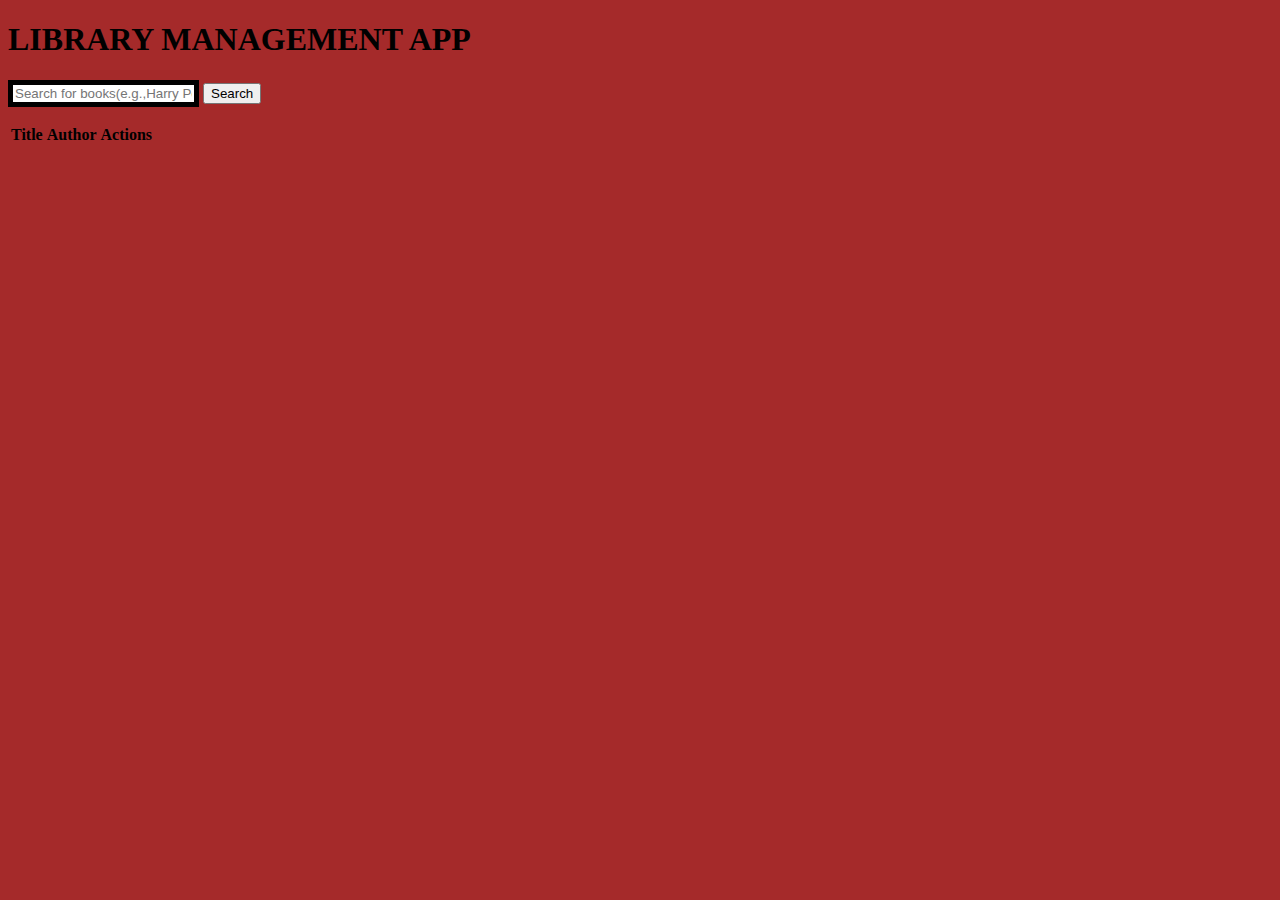
<file: library_system/index.html>
<!DOCTYPE html>
<html lang="en">
<head>
    <meta charset="UTF-8">
    <meta name="viewport" content="width=device-width, initial-scale=1.0">
    <title>library management system</title>
    <link rel="stylesheet" href="stle.css">
</head>
<body>
    <h1>LIBRARY MANAGEMENT APP</h1>
    

    <input type="text" id="search" placeholder="Search for books(e.g.,Harry Potter)" />
<button id="searchBtn">Search</button>
<ul id="results"></ul>
<table>
    <thead>
        <tr>
            <th>Title</th>
            <th>Author</th>
            <th>Actions</th>
        </tr>
    </thead>
    <tbody id="library"></tbody>
</table>

    <script src="library.js"></script>
</body>
</html>
</file>
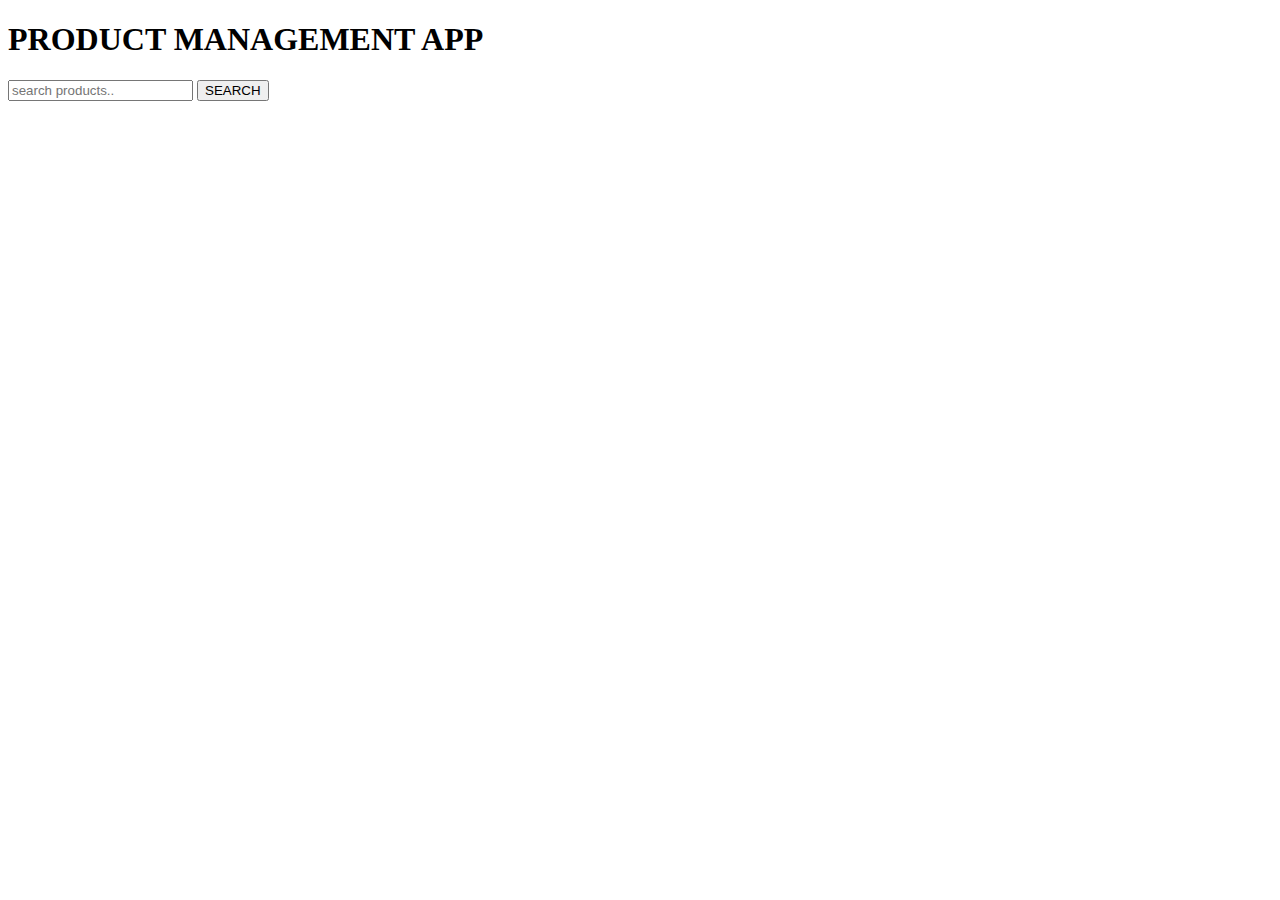
<file: first.html>
<!DOCTYPE html>
<h+ml lang="en">
<head>
    <meta charset="UTF-8">
    <meta name="viewport" content="width=device-width, initial-scale=1.0">
    <title>events in js</title>
     <link rel="stylesheet" href="style.css"/> 
</head>
<body> 
     <!-- <h1 id="heading1">DOM manipulation in js2</h1>
    <h1 class="heading">DOM manipulation in js</h1>
    <h3 class="heading">data object model</h3>
    <h2>my name is</h2>
    <p>lets learn dom concepts</p>
    <div id="box">this is the div
        <ul>
            <li>item1</li>
            <li>item2</li>
            <li>item3</li>
        </ul>
    </div>
    <button>click here<p id="fact"></p> 
     <button id="btn1" class="btn3">click @</button>
    <button class="btn2">click me@ 2 times</button>
     <div id="cat">this is div</div> -->
     <h1>PRODUCT MANAGEMENT APP</h1>
    <div class="container"></div>
    <input type
    ="text" id="searchInput" placeholder="search products.."/>
    <button id="button123">SEARCH</button>
    <p id="totalprice"></p>

     <div id="productContainer"></div>
     <script src="firstt.js"></script>
</body> 
 </html> 
  


 <!-- <!DOCTYPE html>
<html lang="en">
  <head>
    <meta charset="UTF-8" />
    <meta http-equiv="X-UA-Compatible" content="IE=edge" />
    <meta name="viewport" content="width=device-width, initial-scale=1.0" />
    <title>fCC Forum Leaderboard</title>
    <link rel="stylesheet" href="./style.css" />
  </head>
  <bdy>
    <header>
      <nav>
        <img
          class="fcc-logo"
          src="https://cdn.freecodecamp.org/platform/universal/fcc_primary.svg"
          alt="freeCodeCamp logo"
        /> 
      </nav>
      <h1 class="title">Latest Topics</h1>
    </header>
    <main>
      <div class="table-wrapper">
        <table>
          <thead>
            <tr>
              <th id="topics">Topics</th>
              <th id="avatars">Avatars</th>
              <th id="replies">Replies</th>
              <th id="views">Views</th>
              <th id="activity">Activity</th>
            </tr>
          </thead>
          <tbody id="posts-container"></tbody>
        </table>
      </div>
    </main>
    <script src="./firstt.js"></script>
  </body>
</html> -->
</file>
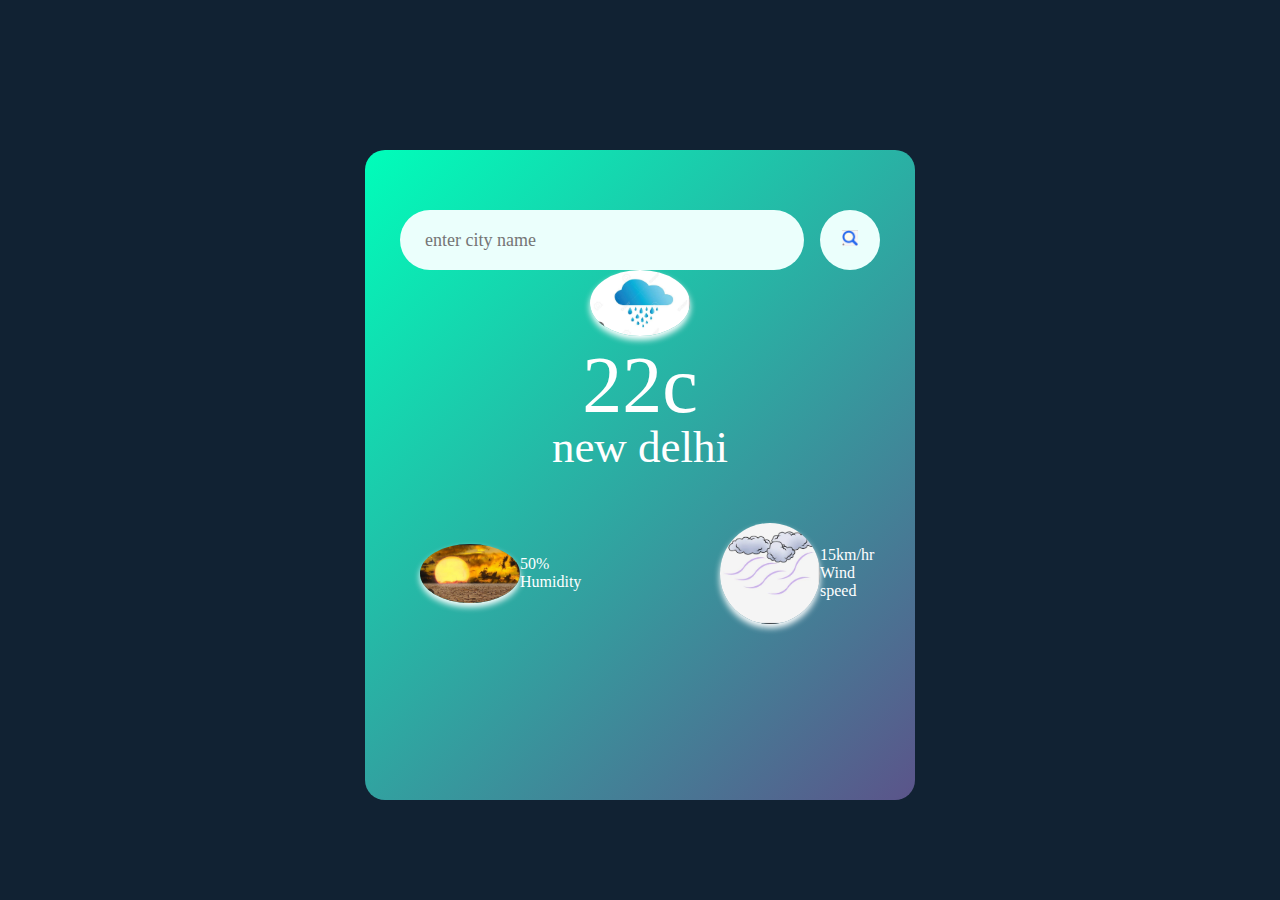
<file: weatherApp/second.html>
<!DOCTYPE html>
<html lang="en">
<head>
    <meta charset="UTF-8">
    <meta name="viewport" content="width=device-width, initial-scale=1.0">
    <title>WeatherApp</title>
    <link rel="stylesheet" href="styles.css">
</head>
<body>
    <div class="card" >
<div class="search">
    <input type="text" placeholder="enter city name" spellcheck="false">

    <button id="btn1"><img src="Allimages/search.jpg"></button>
 </div>
 <div class="weather">
<img src="Allimages/rainy.jpg " class="weather-icon">
<h1 class="temp">22c</h1>
<h2 class="city">new delhi</h2>
<div class="details">
    <div class="col"><img src="Allimages/humid.jpg">
        <div>
            <p class="humidity">50%</p>
            <p>Humidity</p>
        </div>
    </div>
    <div class="col"><img src="Allimages/windy.jpg">
        <div>
            <p class="wind">15km/hr</p>
            <p>Wind speed</p>
        </div>
    </div>
</div>
 </div>
    </div>
    <script src="./second.js"></script>
</body>
</html>
</file>
<file: library_system/stle.css>
body{
    background-color:brown;
}
input{
    border: 5px solid black;
}
</file>
<file: style.css>
/* h1{
    color: aqua;
    font-size: 70px;
    background-color: black;
}
button{
    color: brown;
    font-size: 40px;
    background-color: black;
    
}
body{
    background-color: white;
}
#box{
    height: 200px;
    width: 200px;
    color: aqua;
    border: 1px solid black;
    background-color: blue;
    text-align: center;
} */
 /* div{
    height: 100px;
    width: 100px;
    color: aqua;
    border: 2px solid black;
    background-color: red;
 } */




  

  
  /* :root {
    --main-bg-color: #2a2a40;
    --black: #000;
    --dark-navy: #0a0a23;
    --dark-grey: #d0d0d5;
    --medium-grey: #dfdfe2;
    --light-grey: #f5f6f7;
    --peach: #f28373;
    --salmon-color: #f0aea9;
    --light-blue: #8bd9f6;
    --light-orange: #f8b172;
    --light-green: #93cb5b;
    --golden-yellow: #f1ba33;
    --gold: #f9aa23;
    --green: #6bca6b;
  }
  
   body {
    background-color: var(--main-bg-color);
  }
  
  nav {
    background-color: var(--dark-navy);
    padding: 10px 0;
  }
  
  .fcc-logo {
    width: 210px;
    display: block;
    margin: auto;
  }
  
  .title {
    margin: 25px 0;
    text-align: center;
    color: var(--light-grey);
  }
  
  .table-wrapper {
    padding: 0 25px;
    overflow-x: auto;
  }
  
  table {
    width: 100%;
    color: var(--dark-grey);
    margin: auto;
    table-layout: fixed;
    border-collapse: collapse;
    overflow-x: scroll;
  }
  
  #topics {
    text-align: start;
    width: 60%;
  }
  
  th {
    border-bottom: 2px solid var(--dark-grey);
    padding-bottom: 10px;
    font-size: 1.3rem;
  }
  
  td:not(:first-child) {
    text-align: center;
  }
  
  td {
    border-bottom: 1px solid var(--dark-grey);
    padding: 20px 0;
  }
  
  .post-title {
    font-size: 1.2rem;
    color: var(--medium-grey);
    text-decoration: none;
  }
  
  .category {
    padding: 3px;
    color: var(--black);
    text-decoration: none;
    display: block;
    width: fit-content;
    margin: 10px 0 10px;
  }
  
  .career {
    background-color: var(--salmon-color);
  }
  
  .feedback,
  .html-css {
    background-color: var(--light-blue);
  }
  
  .support {
    background-color: var(--light-orange);
  }
  
  .general {
    background-color: var(--light-green);
  }
  
  .javascript {
    background-color: var(--golden-yellow);
  }
  
  .backend {
    background-color: var(--gold);
  }
  
  .python {
    background-color: var(--green);
  }
  
  .motivation {
    background-color: var(--peach);
  }
  
  .avatar-container {
    display: flex;
    justify-content: center;
    gap: 10px;
    flex-wrap: wrap;
  }
  
  .avatar-container img {
    width: 30px;
    height: 30px;
  } */
  
  /* @media (max-width: 750px) {
    .table-wrapper {
      padding: 0 15px;
    }
  
    table {
      width: 700px;
    }
   */
    /* th {
      font-size: 1.2rem;
    }
  
    .post-title {
      font-size: 1.1rem;
    }
   */

  /* body{
    background-color: grey;

  }
  
  #searchInput{
    width: 300px;
    height: 50px;
    background-color: white;
    border: 5px solid black;
  }
  h1{
 font-size: 50px;
 text-align: center;
  }
  /* Center the input field in its container */
/* .container {
  display: flex;
  justify-content: center;
  align-items: center;
  height: 10vh; /* Optional: Center vertically within the viewport */
/* } */

/* input {
  text-align: center; /* Center text inside the input field */
  /* padding: 10px;
  font-size: 16px;
} */
</file>
<file: weatherApp/styles.css>
*{
    margin: 0;
    padding: 0;
    font-family: 'poppins','sans-serif';
    box-sizing: border-box;
}

body{
    background-color: #123;
}

.card{
    width: 130%;
    max-width: 550px;
    background:linear-gradient(135deg,#00feba,#5b548a);
    color: #fff;
    margin: 150px auto 0;
    border-radius: 20px;
    padding: 60px 35px;
    text-align: center;
    height: 650px;
}

.search{
    width: 100%;
    display: flex;
    align-items: center;
    justify-content: space-between;
}
.search input{
    border: 0;
    outline: 0;
    background: #ebfffc;
    color: #555;
    padding: 10px 25px;
    height: 60px;
    border-radius: 30px;
    flex:1;
    margin-right: 16px;
    font-size: 18px;
}
.search button{
    border: 0;
    outline: 0;
    background: #ebfffc;
    border-radius: 50%;
    width: 60px;
    height: 60px;
    cursor: pointer;
}

.search button img{
    width: 16px;
}
.weather img {
    
    width: 100px;
    height: auto;
    border-radius: 50%;
    box-shadow: 0px 4px 6px;

}
.weathericon{
    width: 170px;
    margin-top: 30px;
}
.weather h1{
    font-size: 80px;
    font-weight: 500;
}
.weather h2{
    font-size: 45px;
    font-weight: 400;
    margin-top: -10px;
}
.details{
    display: flex;
    align-items: center;
    justify-content: space-between;
    padding: 0 20px;
    margin-top: 50px;
}
.col{
    display: flex;
    align-items: center;
    text-align:left;
}
.col{
    width: 40px;
    margin-right: 100px;
}
</file>
